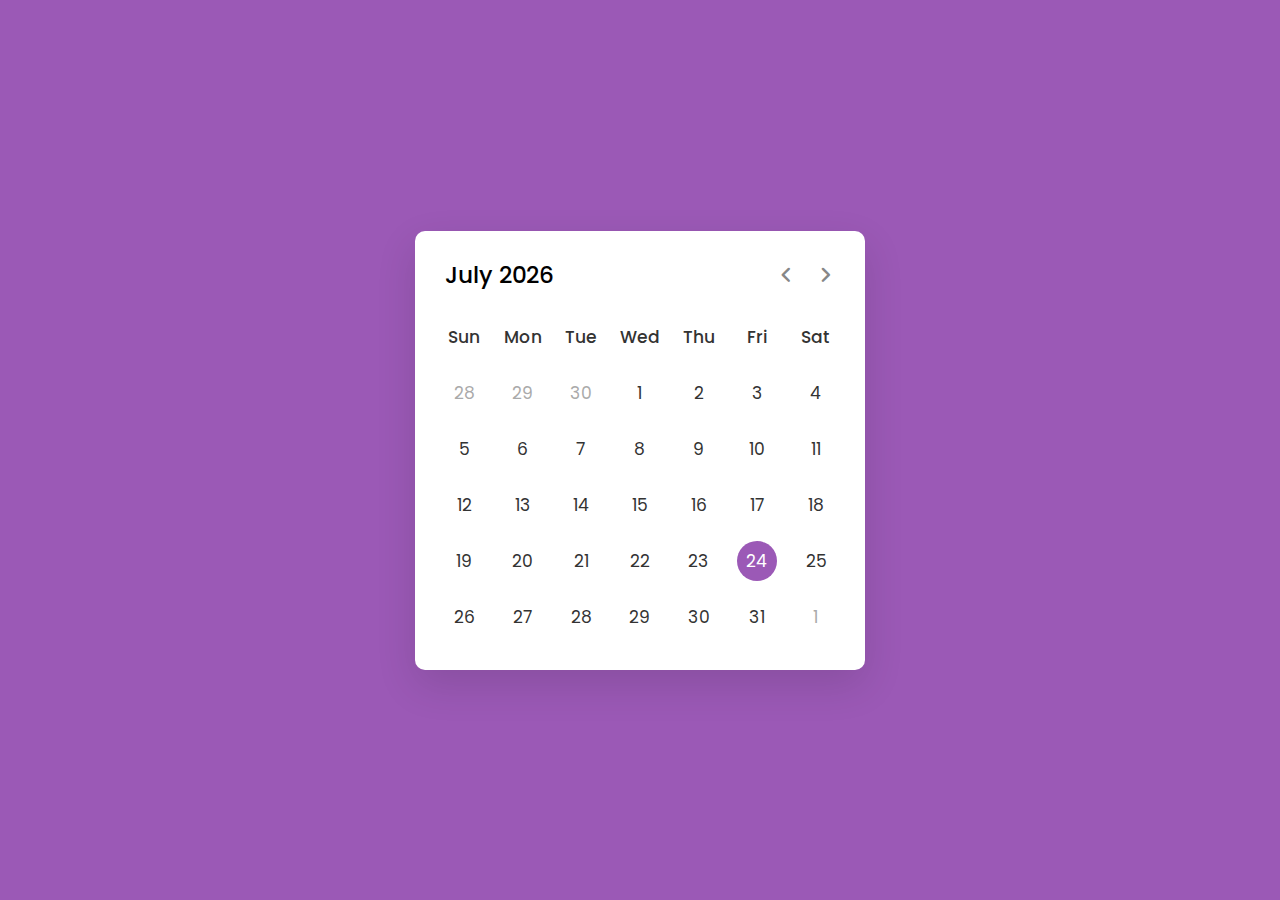
<file: Calendar/index.html>
<!DOCTYPE html>

<html lang="en" dir="ltr">
    <head>
        <meta charset="utf-8" />
        <title>Dynamic Calendar JavaScript | CodingNepal</title>
        <link rel="stylesheet" href="style.css" />
        <meta name="viewport" content="width=device-width, initial-scale=1.0" />
        <!-- Google Font Link for Icons -->
        <link
            rel="stylesheet"
            href="https://fonts.googleapis.com/css2?family=Material+Symbols+Rounded:opsz,wght,FILL,GRAD@20..48,100..700,0..1,-50..200"
        />
        <script src="script.js" defer></script>
    </head>
    <body>
        <div class="wrapper">
            <header>
                <p class="current-date"></p>
                <div class="icons">
                    <span id="prev" class="material-symbols-rounded"
                        >chevron_left</span
                    >
                    <span id="next" class="material-symbols-rounded"
                        >chevron_right</span
                    >
                </div>
            </header>
            <div class="calendar">
                <ul class="weeks">
                    <li>Sun</li>
                    <li>Mon</li>
                    <li>Tue</li>
                    <li>Wed</li>
                    <li>Thu</li>
                    <li>Fri</li>
                    <li>Sat</li>
                </ul>
                <ul class="days"></ul>
            </div>
        </div>
    </body>
</html>
</file>
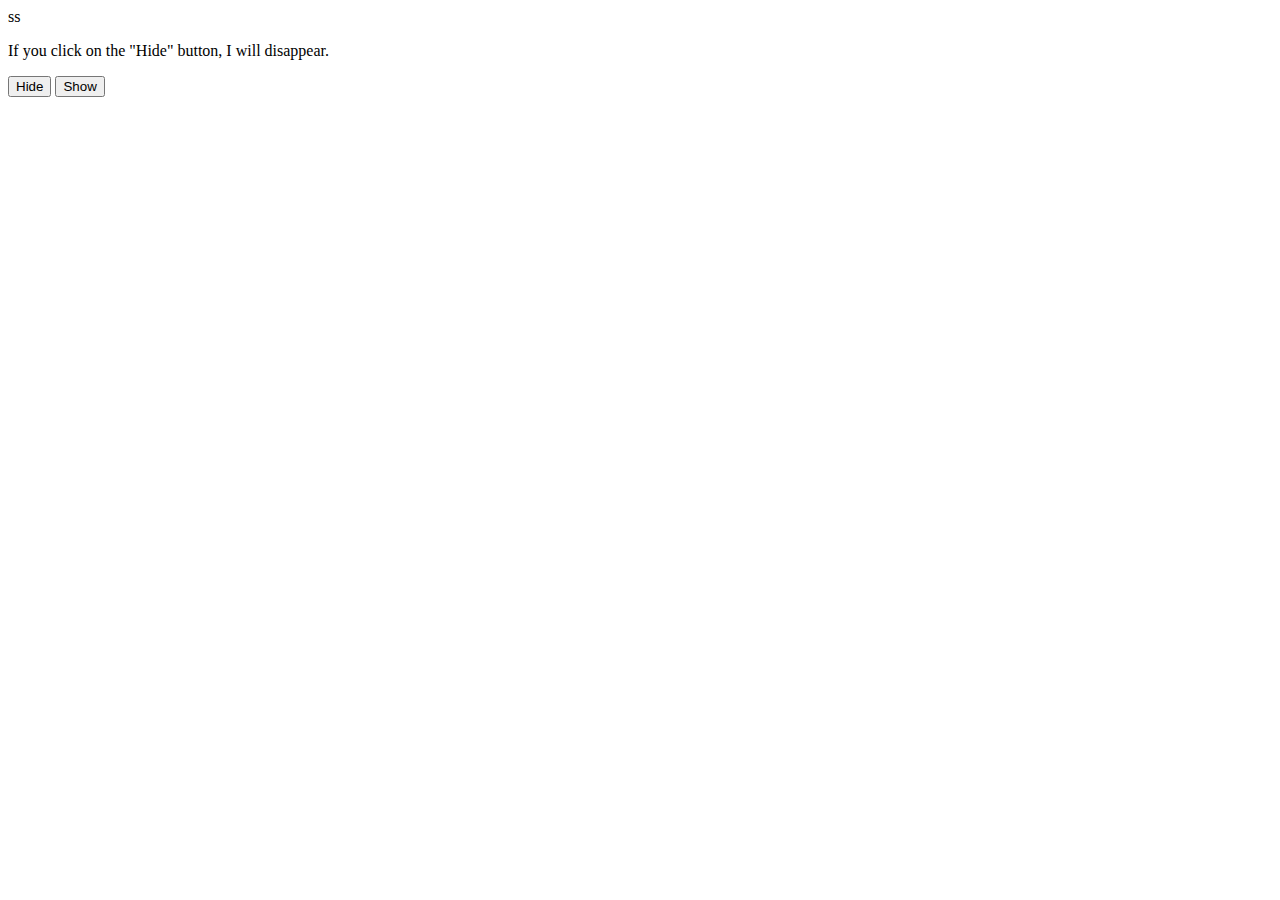
<file: Javascript/cen.html>
<!DOCTYPE html>
<html>
<head>
<script src="jquery.min.js"></script>

</head>
<body>
    <div id="div1"></div>

<p>If you click on the "Hide" button, I will disappear.</p>

<button id="hide">Hide</button>
<button id="show">Show</button>
<script>
    $(document).ready(function(){
        $("#hide").click(function(){
            $("p").hide();
        });
        $("#show").click(function(){
            $("p").show();
        });
    });
    $("#div1").html("ss");
    
    </script>
</body>

<!-- Mirrored from www.w3schools.com/jquery/tryit.asp?filename=tryjquery_hide_show by HTTrack Website Copier/3.x [XR&CO'2014], Sun, 13 Mar 2016 11:03:04 GMT -->
</html>
</file>
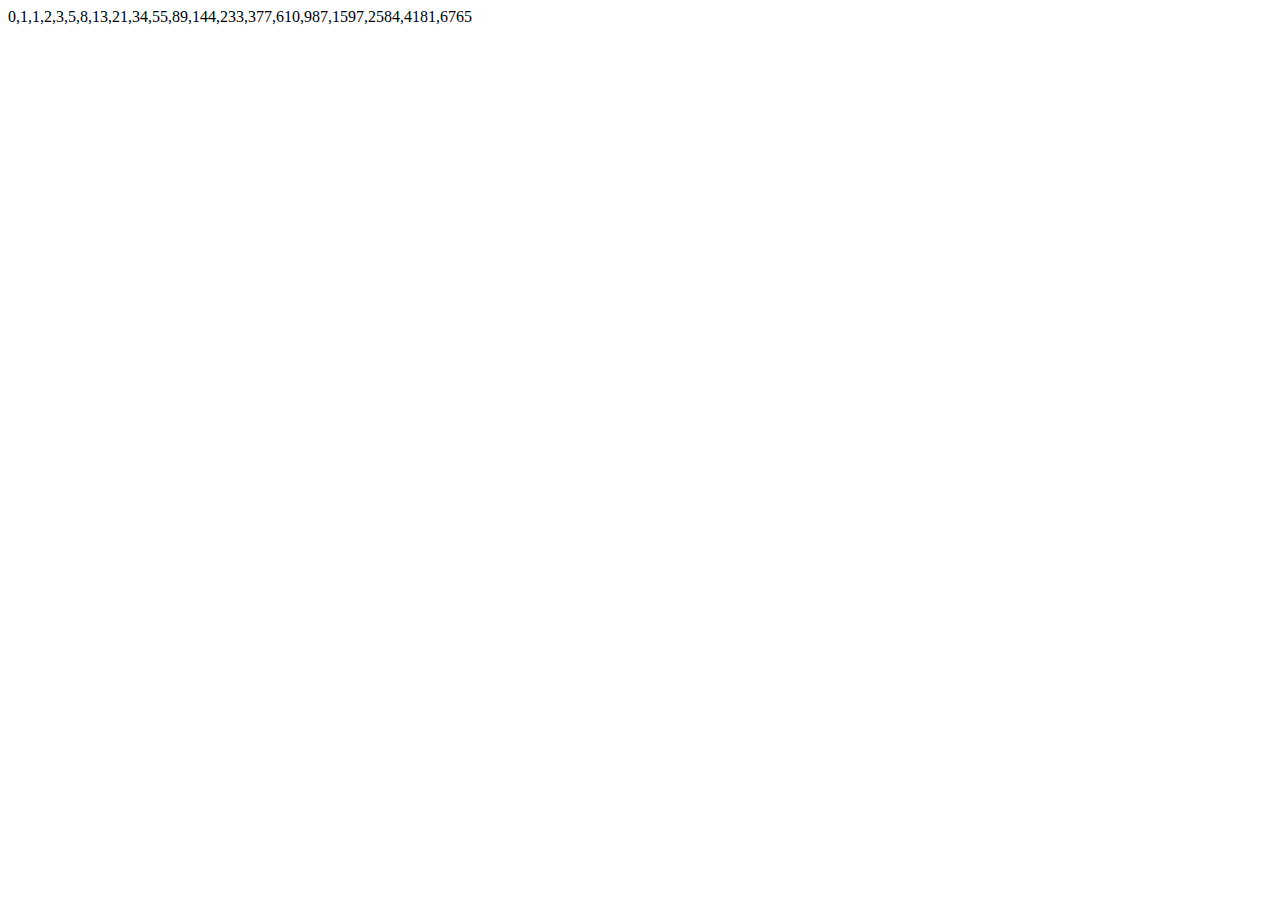
<file: Javascript/fibonnaci.html>
<html>
    <head>
        <title>Fibonacci Series</title>
    </head>
    <body>
        <script>
             function fibonacci(n){
                const fibArr = [];
                for (let i = 0; i <= n; i++)
                {
                    if(i == 0)
                    {
                        fibArr[i] = 0;
                    }
                    else if(i == 1)
                    {
                        fibArr[i] = 1;
                    }
                    else{
                        fibArr[i] = fibArr[i - 1] + fibArr[i - 2];
                    }
                }
                document.write(fibArr);
            }
            fibonacci(20);
        

        </script>
    </body>
</html>
</file>
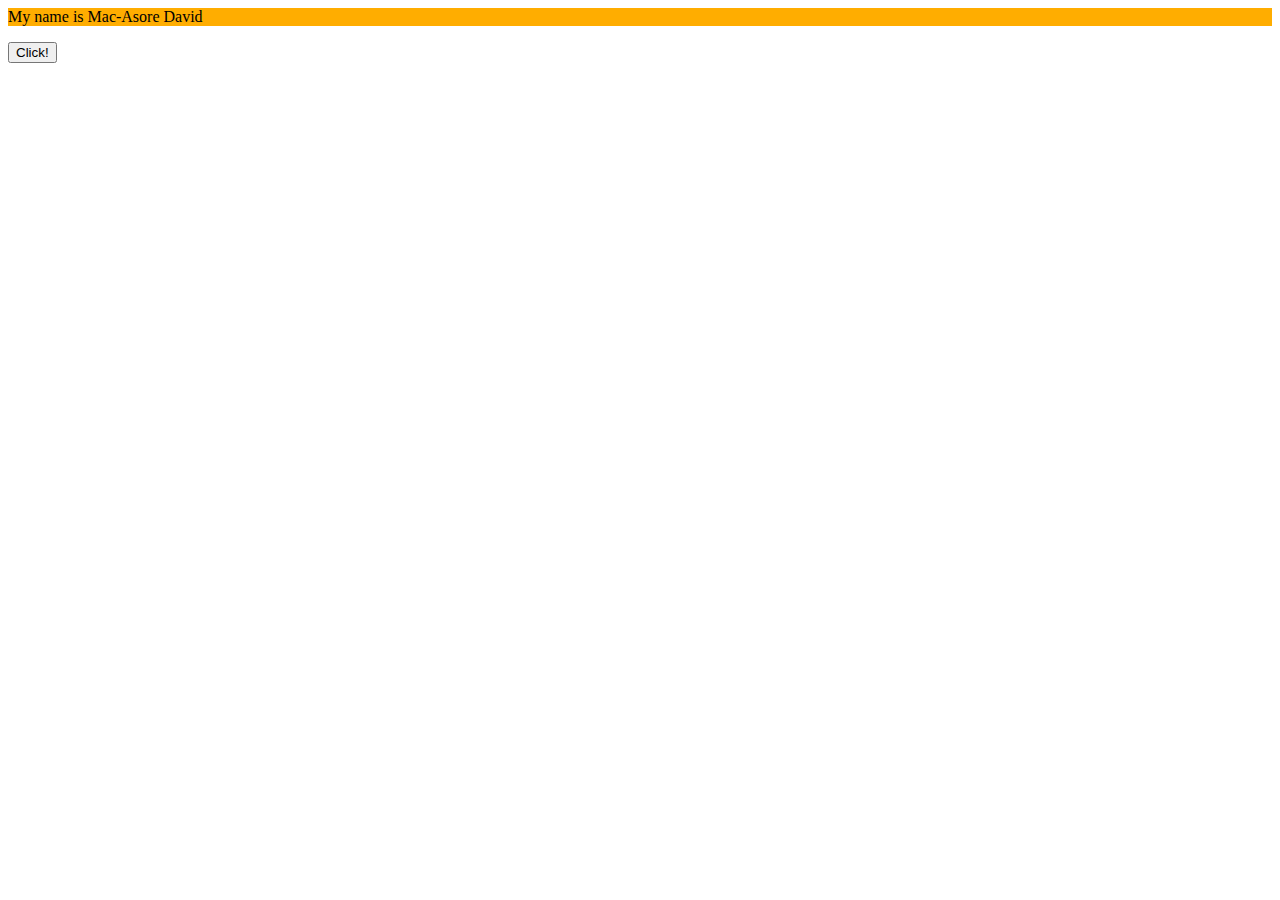
<file: Javascript/javascriptclasswork.html>
<html>
<head>
<title>Javascript Class one</title>
</head>
<body>
<p id="fp" style = "color: black; background-color:#FFAD00;"> My name is Mac-Asore David </p>
<button type = "button" onclick = "document.getElementById('fp').innerHTML='This has been changed to this'"> Click! </button>
<script type="text/javascript">
	console.log("Working");
	var x =[0,1,2,3,4];
	var sum = 0;
	var len = x.length;
	var avg = 0;
	for(var i =0; i < len - 1; i++){
		sum = sum + x[i];
	}
	avg = sum/len;
	console.log(avg);
</script>
</body>
</html>
</file>
<file: Calendar/style.css>
@import url("https://fonts.googleapis.com/css2?family=Poppins:wght@400;500;600&display=swap");
* {
    margin: 0;
    padding: 0;
    box-sizing: border-box;
    font-family: "Poppins", sans-serif;
}
body {
    display: flex;
    align-items: center;
    padding: 0 10px;
    justify-content: center;
    min-height: 100vh;
    background: #9b59b6;
}
.wrapper {
    width: 450px;
    background: #fff;
    border-radius: 10px;
    box-shadow: 0 15px 40px rgba(0, 0, 0, 0.12);
}
.wrapper header {
    display: flex;
    align-items: center;
    padding: 25px 30px 10px;
    justify-content: space-between;
}
header .icons {
    display: flex;
}
header .icons span {
    height: 38px;
    width: 38px;
    margin: 0 1px;
    cursor: pointer;
    color: #878787;
    text-align: center;
    line-height: 38px;
    font-size: 1.9rem;
    user-select: none;
    border-radius: 50%;
}
.icons span:last-child {
    margin-right: -10px;
}
header .icons span:hover {
    background: #f2f2f2;
}
header .current-date {
    font-size: 1.45rem;
    font-weight: 500;
}
.calendar {
    padding: 20px;
}
.calendar ul {
    display: flex;
    flex-wrap: wrap;
    list-style: none;
    text-align: center;
}
.calendar .days {
    margin-bottom: 20px;
}
.calendar li {
    color: #333;
    width: calc(100% / 7);
    font-size: 1.07rem;
}
.calendar .weeks li {
    font-weight: 500;
    cursor: default;
}
.calendar .days li {
    z-index: 1;
    cursor: pointer;
    position: relative;
    margin-top: 30px;
}
.days li.inactive {
    color: #aaa;
}
.days li.active {
    color: #fff;
}
.days li::before {
    position: absolute;
    content: "";
    left: 50%;
    top: 50%;
    height: 40px;
    width: 40px;
    z-index: -1;
    border-radius: 50%;
    transform: translate(-50%, -50%);
}
.days li.active::before {
    background: #9b59b6;
}
.days li:not(.active):hover::before {
    background: #f2f2f2;
}
.days li.myBirth::before{
    background-color: gold;
    border-radius: 70%;
}
.days li.dadBirth::before {
    background-color: skyblue;
    border-radius: 70%;
}
.days li.momBirth::before {
    background-color: lightgreen;
    border-radius: 70%;
}
.days li.sib1Birth::before {
    background-color: yellow;
    border-radius: 70%;
}
.days li.sib2Birth::before {
    background-color: pink;
    border-radius: 70%;
}
.days li.sib3Birth::before {
    background-color: orange;
    border-radius: 70%;
}
.days li.holiday::before {
    background-color: brown;
    border-radius: 70%;
}
</file>
